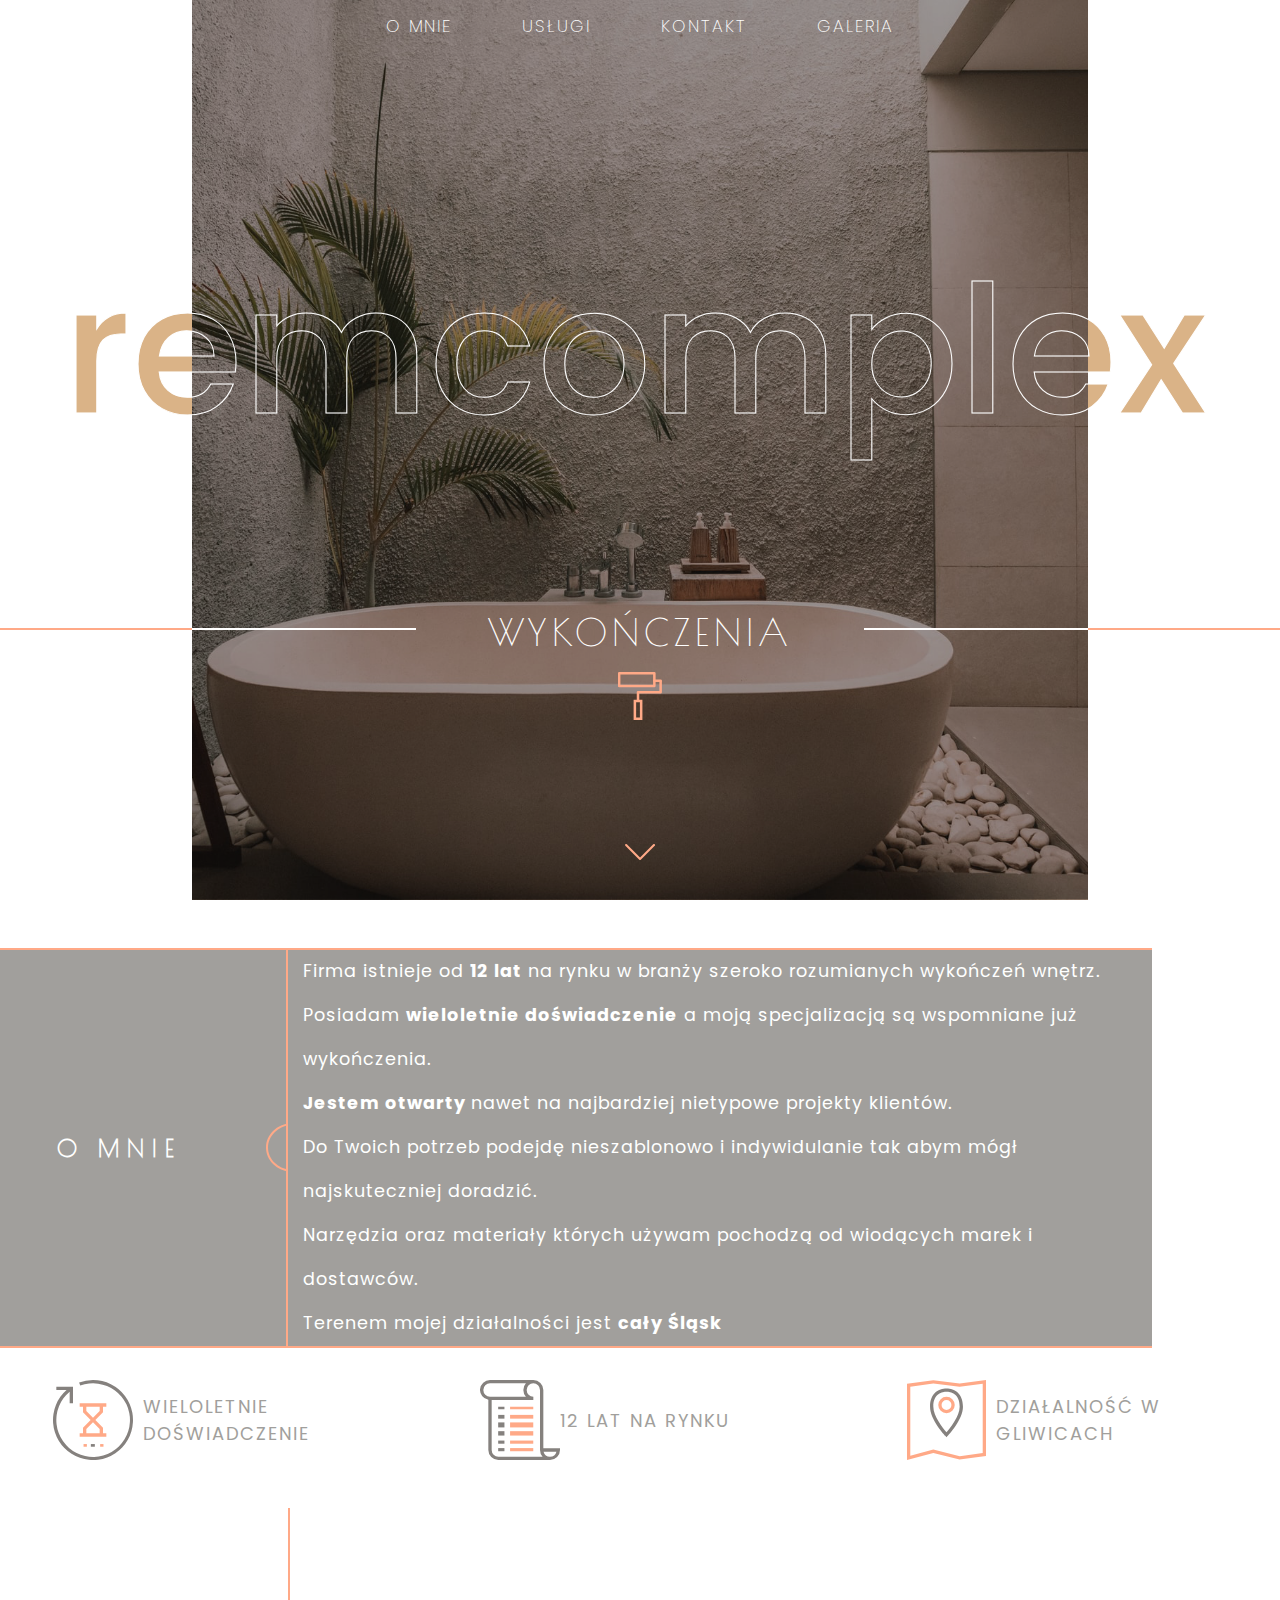
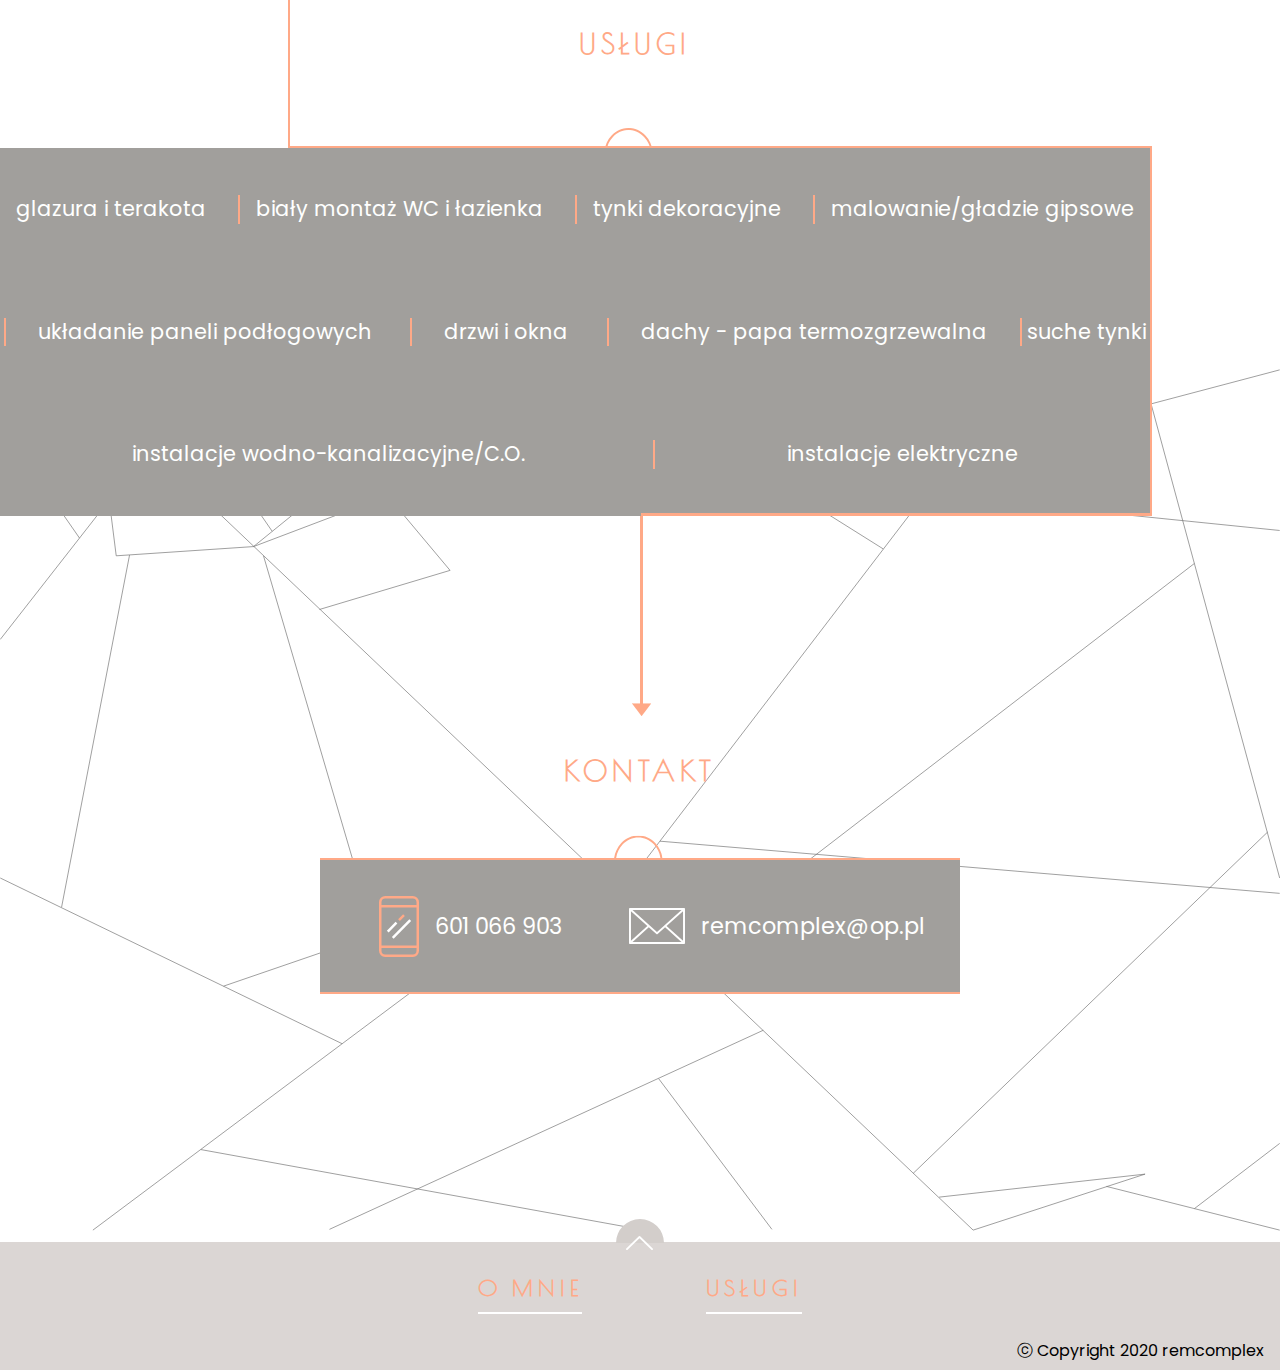
<file: index.html>
<!DOCTYPE html>
<html lang="pl-PL">

<head>
    <meta charset="UTF-8">
    <meta name="viewport" content="width=device-width, initial-scale=1.0">
    <meta name="author" content="Bartek Pudłowski">
    <title>remcomplex - wykończenia</title>
    <link rel="stylesheet" href="https://cdnjs.cloudflare.com/ajax/libs/font-awesome/5.12.1/css/all.min.css">
    <link href="https://fonts.googleapis.com/css2?family=Poppins:wght@300;400&display=swap" rel="stylesheet">
    <link href="https://fonts.googleapis.com/css2?family=Poiret+One&display=swap" rel="stylesheet">
    <link rel="shortcut icon" type="image/svg" href="images/painting-roller-painting-roller.svg">
    <link rel="stylesheet" href="style/style.css">
</head>

<body>
    <section class="logo" id="home">
        <div class="strona-glowna">
            <div class="logo-biale">
                <p>remcomplex</p>
            </div>
            <div class="logo-szare">
                <p>remcomplex</p>
            </div>
            <div class="landing-page">
                <img class="roller" src="images/painting-roller-painting-roller.svg" alt="roller">
                <img class="arrow" src="images/strzalka.svg" alt="arrow">
                <div class="nd-title">wykończenia</div>
                <header>
                    <nav>
                        <ul class="linki">
                            <li><a class="about-animation animacja" href="/#about">O MNIE</a></li>
                            <li><a class="services-animation animacja" href="#services">USŁUGI</a></li>
                            <li><a class="contact-animation animacja" href="#contact">KONTAKT</a></li>
                            <li><a class="galery-animation animacja" href="/gallery.html">GALERIA</a></li>
                        </ul>
                    </nav>
                </header>
            </div>
        </div>
    </section>
    <main>
        <section id="about" class="about">

            <div class="o-mnie">
                <p>O MNIE</p>
            </div>
            <article class="o-mnie-tekst">
                
                Firma istnieje od <b>12 lat</b> na rynku w branży szeroko rozumianych wykończeń wnętrz.<br>

                Posiadam <b>wieloletnie doświadczenie</b> a moją specjalizacją są wspomniane już wykończenia.<br>

                <b>Jestem otwarty </b>nawet na najbardziej nietypowe projekty klientów.<br>

                Do Twoich potrzeb podejdę nieszablonowo i indywidulanie tak abym mógł najskuteczniej doradzić.<br>

                Narzędzia oraz materiały których używam pochodzą od wiodących marek i dostawców.<br>

                Terenem mojej działalności jest <b>cały Śląsk</b><br>

                <b>Twoje</b> zadowolenie jest dla mnie najważniejsze.
                
            </article>

        </section>
        <section class="ikony">
            <div class="exp">
                <img src="images/klepsydra.svg" alt="klepsydra">
                <p>WIELOLETNIE DOŚWIADCZENIE</p>
            </div>
            <div class="rynek">
                <img src="images/papier.svg" alt="papier">
                <p>12 LAT NA RYNKU</p>
            </div>
            <div class="teren">
                <img src="images/mapa.svg" alt="znacznik">
                <p>DZIAŁALNOŚĆ W GLIWICACH</p>
            </div>
        </section>
        <section id="services" class="services">
            <div class="uslugi1">
                <div class="uslugi">
                    <p>USŁUGI</p>
                </div>
            </div>
            <section class="uslugi-tekst1">
                <div class="uslugi-tekst">
                    <article class="tekst">
                        <p class="jeden">glazura i terakota</p>
                        <p class="jeden">biały montaż WC i łazienka</p>
                        <p class="jeden">tynki dekoracyjne</p>
                        <p>malowanie/gładzie gipsowe</p>
                        <p class="dwa">układanie paneli podłogowych</p>
                        <p class="dwa">drzwi i okna</p>
                        <p class="dwa2">dachy - papa termozgrzewalna</p>
                        <p>suche tynki</p>
                        <p class="trzy">instalacje wodno-kanalizacyjne/C.O.</p>
                        <p>instalacje elektryczne</p>
                    </article>
                </div>
            </section>

        </section>
        <div class="strzalka"></div>
        <section id="contact" class="contact">
            <img class="linie" src="/images/linie.svg" alt="linie">
            <div class="kontakt">
                <p>KONTAKT</p>
            </div>
            <article class="kontakt-tekst">
                <div class="telefon">
                    <img src="/images/telefon.svg" alt="telefon">
                    <p>601 066 903</p>
                </div>
                <div class="email">
                    <img src="/images/emailsvg.svg" alt="koperta">
                    <p>remcomplex@op.pl</p>
                </div>
            </article>
        </section>
        
    </main>
    <footer>
        <a href="#home"><img class="strzala" src="/images/strzalkabiala.svg" alt="bialastrzalka"></a>
        <img class="kolo" src="/images/kolopelne.svg" alt="kolo">
        <article class="odnosniki">
            <div class="footer-tekst">
                <a href="#about">O MNIE</a>
                <a href="#services">USŁUGI</a>
            </div>
        </article>
        <div class="copyright">
            &#x24D2; Copyright 2020 remcomplex
        </div>
    </footer>
</body>

</html>
</file>
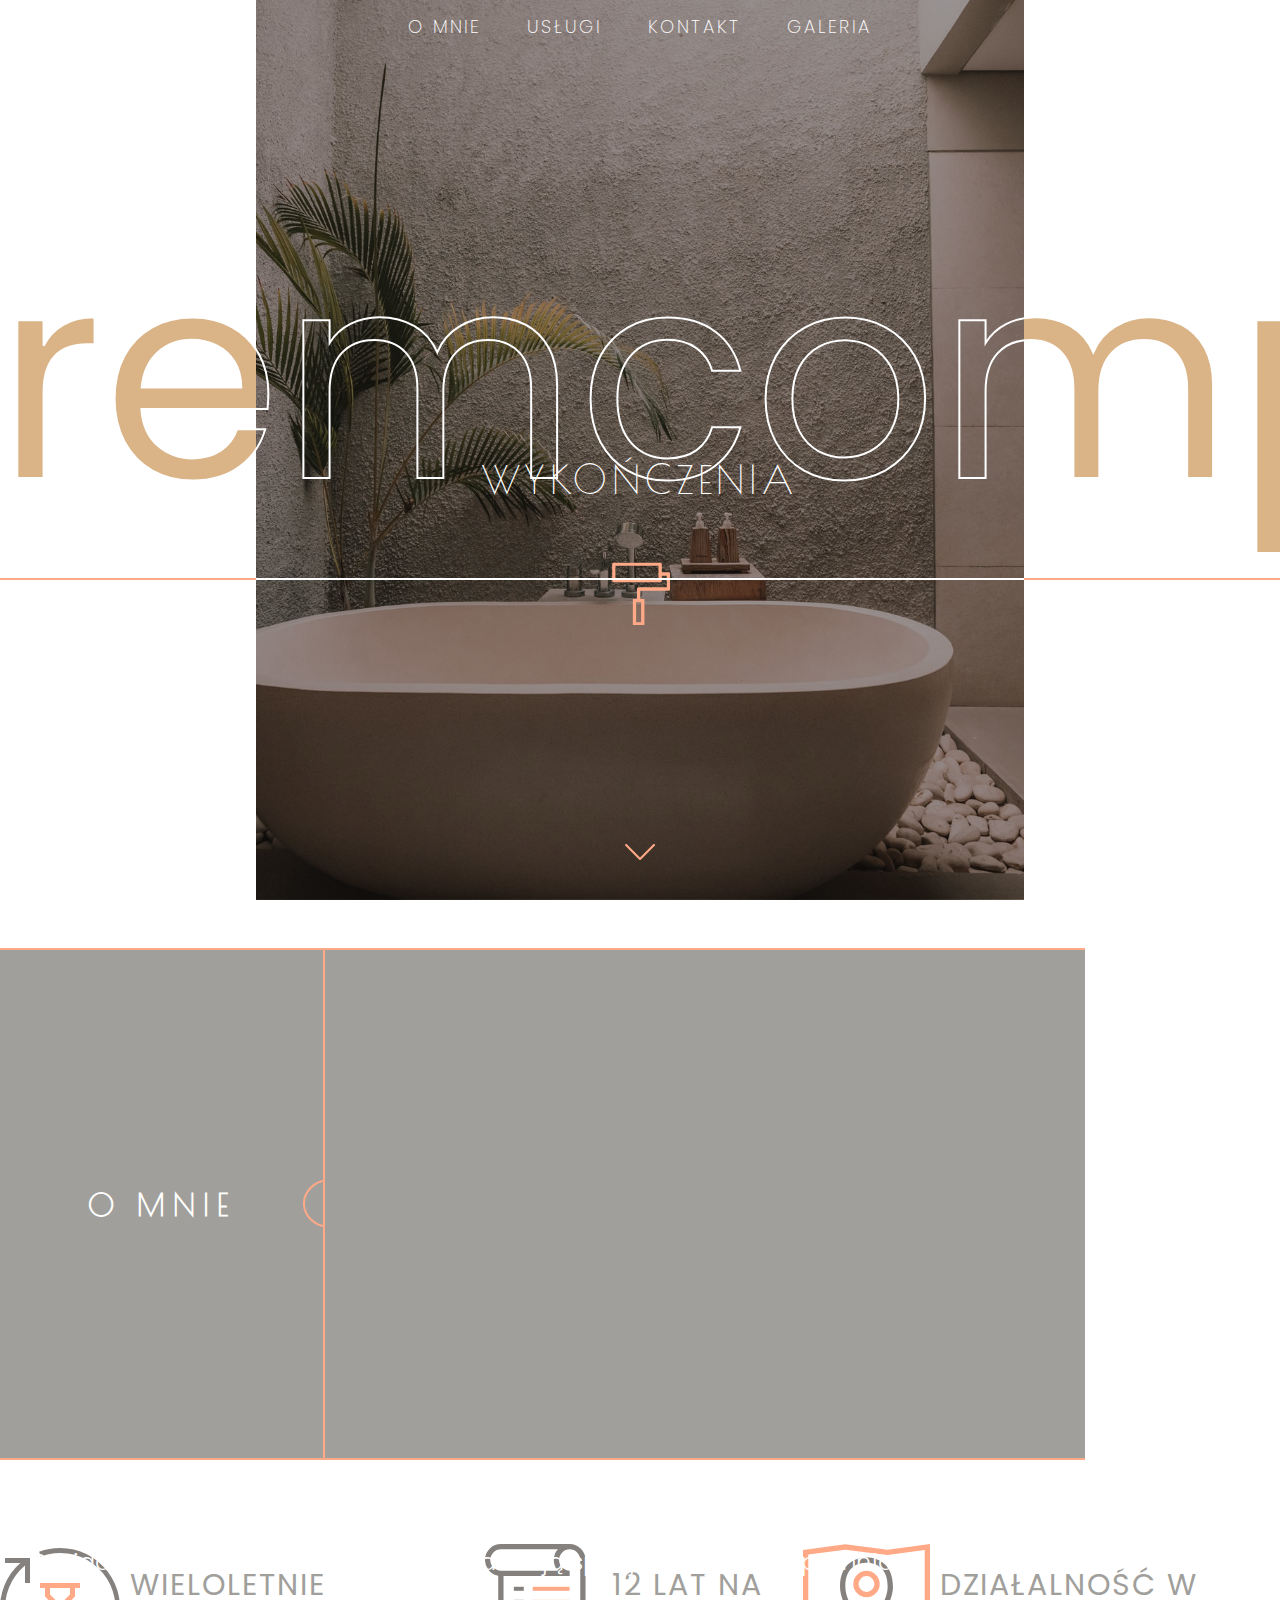
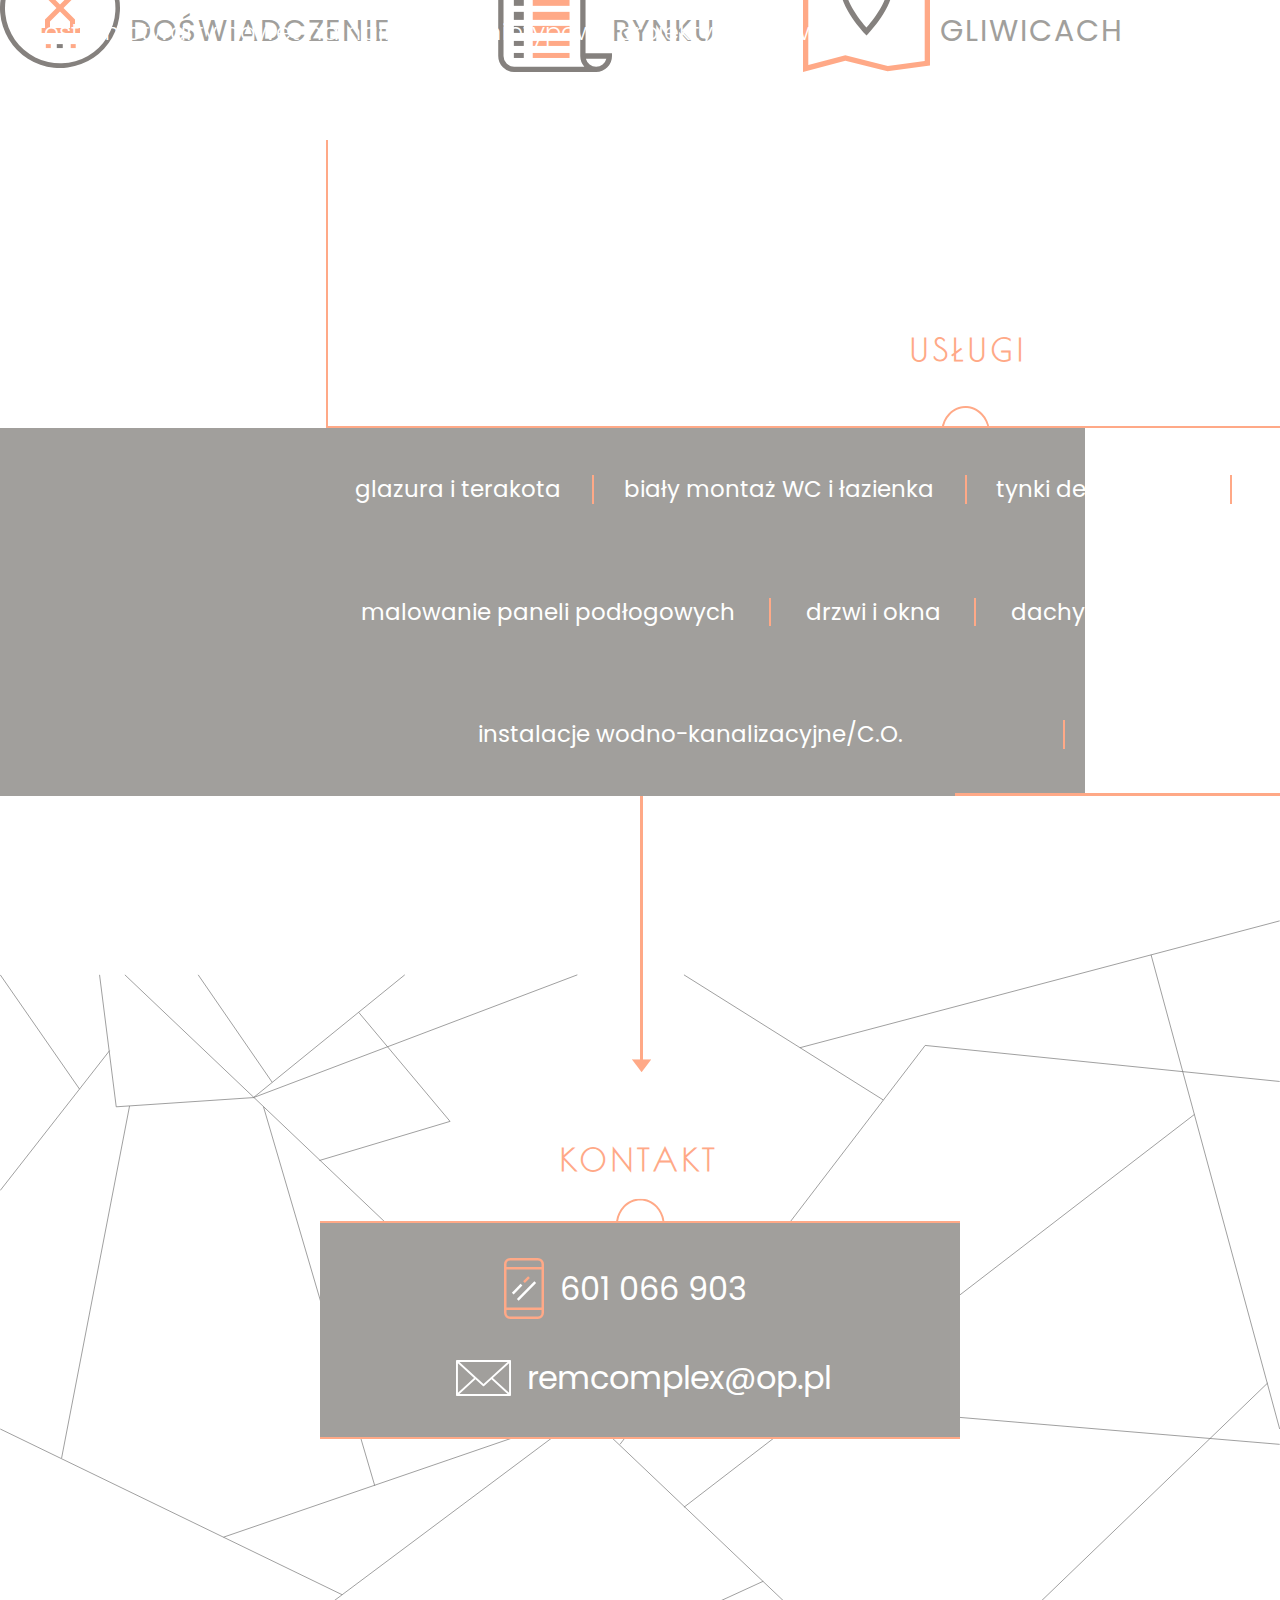
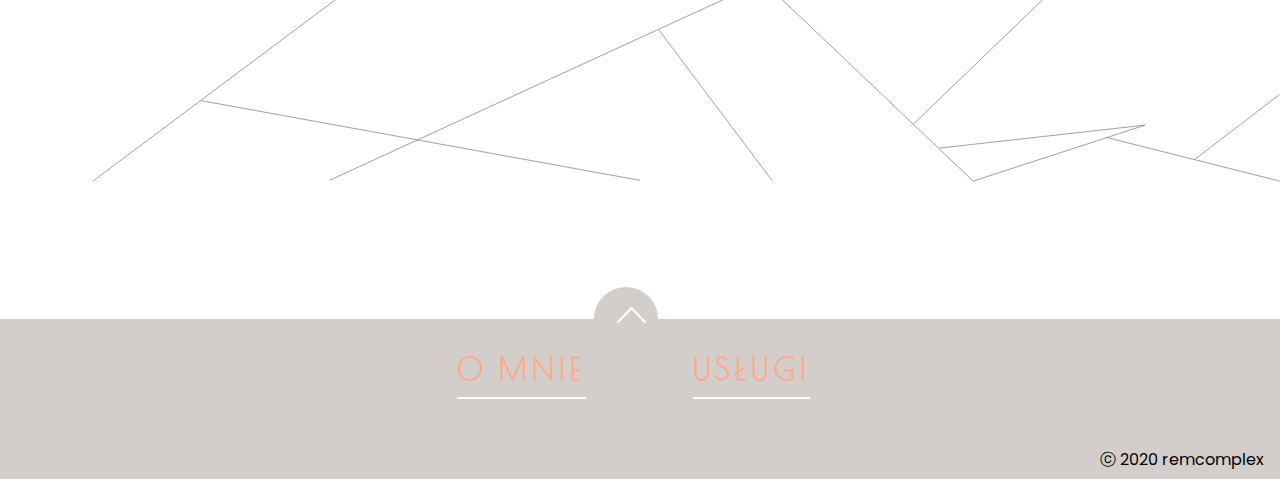
<file: remcomplex/index.html>
<!DOCTYPE html>
<html lang="pl-PL">

<head>
    <meta charset="UTF-8">
    <meta name="viewport" content="width=device-width, initial-scale=1.0">
    <meta name="author" content="Bartek Pudłowski">
    <link rel="stylesheet" href="https://cdnjs.cloudflare.com/ajax/libs/font-awesome/5.12.1/css/all.min.css">
    <link href="https://fonts.googleapis.com/css2?family=Poppins:wght@300;400&display=swap" rel="stylesheet">
    <link href="https://fonts.googleapis.com/css2?family=Poiret+One&display=swap" rel="stylesheet">
    <link rel="stylesheet" href="style/style.css">
    <title>remcomplex - wykończenia</title>
</head>

<body>
    <section class="logo" id="home">
        <div class="strona-glowna">
            <div class="logo-biale">
                <p>remcomplex</p>
            </div>
            <div class="logo-szare">
                <p>remcomplex</p>
            </div>
            <div class="landing-page">
                <img class="roller" src="images/painting-roller-painting-roller.svg" alt="roller">
                <img class="arrow" src="images/strzalka.svg" alt="arrow">
                <div class="nd-title">wykończenia</div>
                <header>
                    <nav>
                        <ul class="linki">
                            <li><a class="about-animation animacja" href="/#about">O MNIE</a></li>
                            <li><a class="services-animation animacja" href="#services">USŁUGI</a></li>
                            <li><a class="contact-animation animacja" href="#contact">KONTAKT</a></li>
                            <li><a class="galery-animation animacja" href="/gallery.html">GALERIA</a></li>
                        </ul>
                    </nav>
                </header>
            </div>
        </div>
    </section>
    <main>
        <section id="about" class="about">

            <div class="o-mnie">
                <p>O MNIE</p>
            </div>
            <article class="o-mnie-tekst">
                <pre>
                Firma istnieje od 12 lat na rynku w branży szeroko rozumianych wykończeń wnętrz.

                Posiadam wieloletnie doświadczenie a moją specjalizacją są wspomniane już wykończenia.

                Jestem otwarty nawet na najbardziej nietypowe projekty klientów.

                Do Twoich potrzeb podejdę nieszablonowo i indywidulanie tak abym mógł najskuteczniej doradzić.

                Narzędzia oraz materiały których używam pochodzą od wiodących marek i dostawców.

                Terenem mojej działalności są <b>Gliwice</b> i okoliczne miejscowości.

                Twoje zadowolenie jest dla mnie najważniejsze.
                </pre>

            </article>

        </section>
        <section class="ikony">
            <div class="exp">
                <img src="images/klepsydra.svg" alt="klepsydra">
                <p>WIELOLETNIE DOŚWIADCZENIE</p>
            </div>
            <div class="rynek">
                <img src="images/papier.svg" alt="papier">
                <p>12 LAT NA RYNKU</p>
            </div>
            <div class="teren">
                <img src="images/mapa.svg" alt="znacznik">
                <p>DZIAŁALNOŚĆ W GLIWICACH</p>
            </div>
        </section>
        <section id="services" class="services">
            <div class="uslugi1">
                <div class="uslugi">
                    <p>USŁUGI</p>
                </div>
            </div>
            <section class="uslugi-tekst1">
                <div class="uslugi-tekst">
                    <article class="tekst">
                        <p class="jeden">glazura i terakota</p>
                        <p class="jeden">biały montaż WC i łazienka</p>
                        <p class="jeden">tynki dekoracyjne</p>
                        <p>malowanie/gładzie gipsowe</p>
                        <p class="dwa">malowanie paneli podłogowych</p>
                        <p class="dwa">drzwi i okna</p>
                        <p class="dwa">dachy - papa termozgrzewalna</p>
                        <p>suche tynki</p>
                        <p class="trzy">instalacje wodno-kanalizacyjne/C.O.</p>
                        <p>instalacje elektryczne</p>
                    </article>
                </div>
            </section>

        </section>
        <div class="strzalka"></div>
        <section id="contact" class="contact">
            <img class="linie" src="/images/linie.svg" alt="linie">
            <div class="kontakt">
                <p>KONTAKT</p>
            </div>
            <article class="kontakt-tekst">
                <div class="telefon">
                    <img src="/images/telefon.svg" alt="telefon">
                    <p>601 066 903</p>
                </div>
                <div class="email">
                    <img src="/images/emailsvg.svg" alt="koperta">
                    <p>remcomplex@op.pl</p>
                </div>
            </article>
        </section>
        
    </main>
    <footer>
        <a href="#home"><img class="strzala" src="/images/strzalkabiala.svg" alt="bialastrzalka"></a>
        <img class="kolo" src="/images/kolopelne.svg" alt="kolo">
        <article class="odnosniki">
            <div class="footer-tekst">
                <a href="#about">O MNIE</a>
                <a href="#services">USŁUGI</a>
            </div>
        </article>
        <div class="copyright">
            &#x24D2; 2020 remcomplex
        </div>
    </footer>
</body>

</html>
</file>
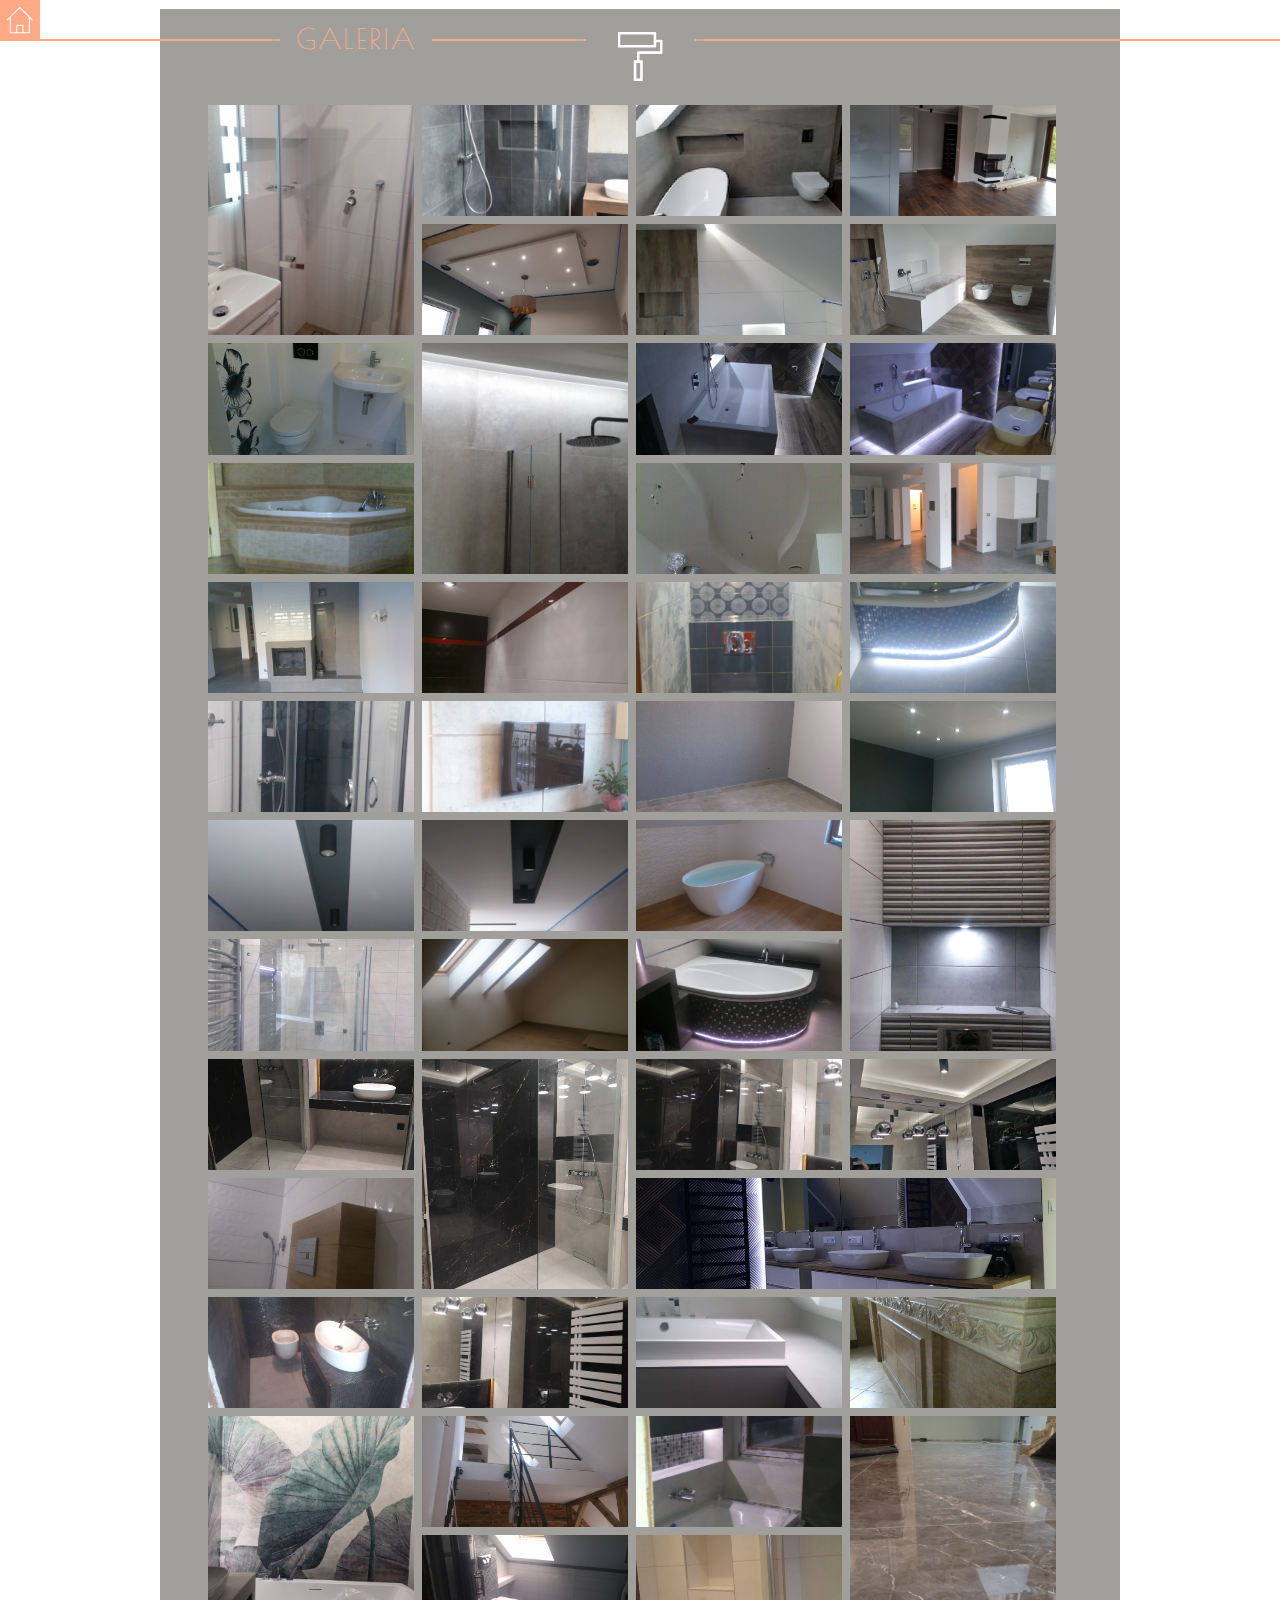
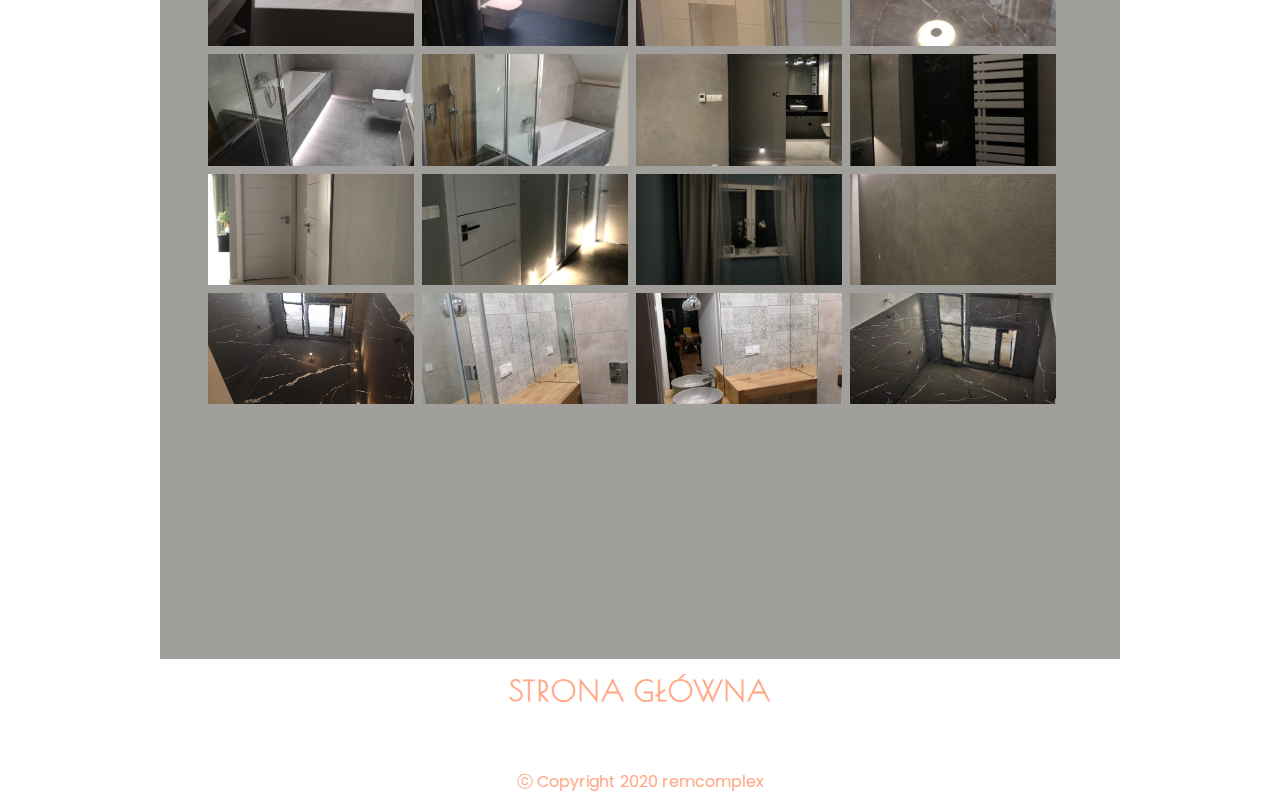
<file: gallery.html>
<!DOCTYPE html>
<html lang="pl-PL">

<head>
    <meta charset="UTF-8">
    <meta name="viewport" content="width=device-width, initial-scale=1.0">
    <meta name="author" content="Bartek Pudłowski">
    <title>remcomplex - galeria</title>
    <link href="https://fonts.googleapis.com/css2?family=Poppins:wght@300;400&display=swap" rel="stylesheet">
    <link href="https://fonts.googleapis.com/css2?family=Poiret+One&display=swap" rel="stylesheet">
    <link rel="shortcut icon" type="image/svg" href="images/painting-roller-painting-roller.svg">
    <link rel="stylesheet" href="style/stylegallery.css">
</head>

<body>
    <header>
        <a href="/index.html"><img class="home" src="/images/ikona.svg" alt="home"></a>
        <p>GALERIA</p>
    </header>
    <main>
        <img class="roler" src="/images/roler-white.svg" alt="roler-white">
        <section class="galeria">
            <div class="images-gallery img-1"></div>
            <div class="images-gallery img-2"></div>
            <div class="images-gallery img-3"></div>
            <div class="images-gallery img-4"></div>
            <div class="images-gallery img-5"></div>
            <div class="images-gallery img-6"></div>
            <div class="images-gallery img-7"></div>
            <div class="images-gallery img-8"></div>
            <div class="images-gallery img-9"></div>
            <div class="images-gallery img-10"></div>
            <div class="images-gallery img-11"></div>
            <div class="images-gallery img-12"></div>
            <div class="images-gallery img-13"></div>
            <div class="images-gallery img-14"></div>
            <div class="images-gallery img-15"></div>
            <div class="images-gallery img-16"></div>
            <div class="images-gallery img-17"></div>
            <div class="images-gallery img-18"></div>
            <div class="images-gallery img-19"></div>
            <div class="images-gallery img-20"></div>
            <div class="images-gallery img-21"></div>
            <div class="images-gallery img-22"></div>
            <div class="images-gallery img-23"></div>
            <div class="images-gallery img-24"></div>
            <div class="images-gallery img-25"></div>
            <div class="images-gallery img-26"></div>
            <div class="images-gallery img-27"></div>
            <div class="images-gallery img-28"></div>
            <div class="images-gallery img-29"></div>
            <div class="images-gallery img-30"></div>
            <div class="images-gallery img-31"></div>
            <div class="images-gallery img-32"></div>
            <div class="images-gallery img-33"></div>
            <div class="images-gallery img-34"></div>
            <div class="images-gallery img-35"></div>
            <div class="images-gallery img-36"></div>
            <div class="images-gallery img-37"></div>
            <div class="images-gallery img-38"></div>
            <div class="images-gallery img-39"></div>
            <div class="images-gallery img-40"></div>
            <div class="images-gallery img-41"></div>
            <div class="images-gallery img-42"></div>
            <div class="images-gallery img-43"></div>
            <div class="images-gallery img-44"></div>
            <div class="images-gallery img-45"></div>
            <div class="images-gallery img-46"></div>
            <div class="images-gallery img-47"></div>
            <div class="images-gallery img-48"></div>
            <div class="images-gallery img-49"></div>
            <div class="images-gallery img-50"></div>
            <div class="images-gallery img-51"></div>
            <div class="images-gallery img-52"></div>
            <div class="images-gallery img-53"></div>
            <div class="images-gallery img-54"></div>
            <div class="images-gallery img-55"></div>
            <div class="images-gallery img-56"></div>
            <div class="images-gallery img-57"></div>
            <div class="images-gallery img-58"></div>
        </section>
    </main>
    <footer>
        <a class="odnosnik" href="/index.html">Strona główna</a>
        <div class="copyright">
        &#x24D2; Copyright 2020 remcomplex
    </div>
    </footer>
    <script src="js/gallery.js"></script>
</body>

</html>
</file>
<file: style/style.css>
* {
    padding: 0;
    margin: 0;
    box-sizing: border-box;
    font-family: 'Poppins', sans-serif;
}

html {
    scroll-behavior: smooth;
}

::-webkit-scrollbar {
    width: .5rem;
}

::-webkit-scrollbar-thumb {
    background: #D3CECB;
    border-radius: 5px;
}

.strona-glowna {
    width: 100%;
    height: 100vh;
}

.logo {
    height: 100vh;
    width: 100%;
    position: relative;
}

.logo-biale,
.logo-szare {
    position: absolute;
    width: 100%;
    top: 18%;
    right: .3rem;
    text-align: center;
}

.logo-biale {
    font-size: 18rem;
    z-index: 100;
    color: white;
    -webkit-text-fill-color: transparent;
    -webkit-text-stroke-width: 2px;
}

.logo-szare {
    color: #DAB387;
    font-size: 18rem;
}

.landing-page {
    height: 100vh;
    width: 60%;
    position: relative;
    background-image: url(../images/backgrounddark.png);
    background-position: center;
    background-repeat: no-repeat;
    background-size: cover;
    margin: auto;
}

.nd-title {
    color: white;
    position: absolute;
    letter-spacing: .3rem;
    font-size: 2.4rem;
    font-family: 'Poiret One', cursive;
    text-transform: uppercase;
    transform: translate(-50%, -50%);
    left: 50%;
    bottom: 23.5rem;
}

.roller {
    position: absolute;
    bottom: 27%;
    left: 50%;
    transform: translate(-48%, -50%);
}

.arrow {
    position: absolute;
    bottom: 2rem;
    left: 50%;
    transform: translate(-50%, -50%);
    height: 1rem;
}

.landing-page::before {
    content: '';
    background-color: white;
    display: block;
    position: absolute;
    bottom: 20rem;
    left: 0;
    height: 2px;
    width: 32rem;
}

.landing-page::after {
    content: '';
    background-color: white;
    display: block;
    position: absolute;
    bottom: 20rem;
    right: 0;
    height: 2px;
    width: 32rem;
}

.strona-glowna::after {
    content: '';
    background-color: #FFA987;
    z-index: -1;
    display: block;
    position: absolute;
    bottom: 20rem;
    right: 0;
    height: 2px;
    width: 100%;
}

/*   NAVBAR   */

header {
    height: 80px;
}

nav {
    display: flex;
    align-items: center;
    justify-content: center;
    width: 100%;
}

a {
    text-decoration: none;
}

li {
    list-style: none;
}

.linki {
    display: flex;
    width: 70%;
    justify-content: space-evenly;
}

.linki a {
    color: white;
    font-size: 18px;
    text-transform: uppercase;
    letter-spacing: 3px;
    font-weight: 200;
}

.about-animation {
    padding: 6px 10px 6px 10px;
    position: relative;
    top: .8rem;
}

.animacja::after {
    content: '';
    display: block;
    position: absolute;
    left: 0;
    bottom: 0;
    height: 2px;
    width: 0px;
    background-color: #FFA987;
    transition: width 0.3s ease-out;
}

.animacja:hover::after {
    width: 100%;
}

.services-animation {
    padding: 6px 10px 6px 10px;
    position: relative;
    top: .8rem;
}

.contact-animation {
    padding: 6px 10px 6px 10px;
    position: relative;
    top: .8rem;
}

.galery-animation {
    padding: 6px 10px 6px 10px;
    position: relative;
    top: .8rem;
}

/*O MNIE */

.about {
    display: flex;
    flex-wrap: wrap;
    width: 90%;
    height: 29rem;
    margin-top: 3rem;
    margin-bottom: 3rem;
    background-color: #A19F9C;
    z-index: -1;
    border-top: 2px solid#FFA987;
    border-bottom: 2px solid#FFA987;
}

.o-mnie {
    position: relative;
    height: 100%;
    width: 325px;
    border-right: 2px solid #FFA987;
}

.o-mnie::before {
    content: '';
    top: 50%;
    right: 0;
    background-image: url(../images/polkole.svg);
    position: absolute;
    height: 50px;
    width: 20px;
    transform: translate(0, -50%);
}

.o-mnie p {
    position: absolute;
    font-family: 'Poiret One', cursive;
    top: 50%;
    left: 50%;
    transform: translate(-50%, -50%);
    font-size: 30px;
    text-transform: uppercase;
    letter-spacing: .5rem;
    color: white;
    font-weight: 600;
}

.o-mnie-tekst {
    color: white;
    height: 100%;
    width: 75%;
    letter-spacing: 1px;
    font-size: 1.5rem;
    line-height: 2.5;
    margin-left: .8rem;
}

.ikony {
    margin-bottom: 2rem;
    margin-top: 1rem;
    height: 12.5rem;
    width: 100%;
    display: flex;
    align-items: center;
    justify-content: space-around;
}

.exp {
    display: flex;
    align-items: center;

}

.exp p {
    font-size: 30px;
    font-weight: 400;
    letter-spacing: 2px;
    color: #A19F9C;
    margin-left: 10px;

}

.rynek {
    display: flex;
    align-items: center;

}

.rynek p {
    font-size: 30px;
    font-weight: 400;
    letter-spacing: 2px;
    color: #A19F9C;
}

.teren {
    display: flex;
    align-items: center;

}

.teren p {
    font-size: 30px;
    font-weight: 400;
    letter-spacing: 2px;
    margin-left: 10px;
    color: #A19F9C;
}

/* USLUGI */

.uslugi1 {
    width: 100%;
    height: 18rem;
}

.uslugi {
    position: relative;
    margin-left: 326px;
    width: 1295px;
    height: 100%;
    border-bottom: 2px solid #FFA987;
    border-left: 2px solid #FFA987;
}

.uslugi p {
    color: #FFA987;
    font-size: 30px;
    text-transform: uppercase;
    font-family: 'Poiret One', cursive;
    letter-spacing: .3rem;
    font-weight: 600;
    position: absolute;
    left: 45%;
    top: 67%;
}

.uslugi::before {
    content: '';
    bottom: -5.2%;
    right: 50%;
    background-image: url(../images/polkole.svg);
    position: absolute;
    height: 50px;
    width: 20px;
    transform: rotate(90deg);
}

.uslugi-tekst1 {
    width: 84.8%;
    height: 23rem;
    background-color: #A19F9C;
}

.uslugi-tekst::after {
    content: '';
    background-color: #FFA987;
    display: block;
    position: absolute;
    bottom: 0;
    right: 0;
    height: 3px;
    width: 41.6rem;
}

.uslugi-tekst {
    position: relative;
    margin-left: 326px;
    width: 1295px;
    height: 100%;
}

.uslugi-tekst p {
    font-size: 1.43rem;
    line-height: 1.8rem;
}

.tekst {
    display: flex;
    flex-wrap: wrap;
    justify-content: space-evenly;
    align-items: center;
    height: 100%;
    width: 100%;
    border-right: 2px solid#FFA987;
    color: white;
}

.jeden {
    border-right: 2px solid #FFA987;
    padding-right: 1.95rem;
}

.dwa2{
    border-right: 2px solid #FFA987;
    padding-right: 2.1rem;
}

.dwa {
    border-right: 2px solid #FFA987;
    padding-right: 2.1rem;
}

.trzy {
    border-right: 2px solid #FFA987;
    padding-right: 10rem;
}

.strzalka {
    height: 16.7rem;
    width: 100%;
    position: relative;
}

.strzalka::before {
    content: '';
    height: 100%;
    position: absolute;
    width: 3px;
    display: block;
    background-color: #FFA987;
    left: 50%;
    z-index: 1;
}

.strzalka::after {
    content: '';
    position: absolute;
    z-index: 2;
    background-image: url(/images/trojkat.svg);
    background-repeat: no-repeat;
    left: 50.1%;
    bottom: -1rem;
    transform: translate(-50%, -50%);
    width: 1.15rem;
    height: 0.85rem;
}

/* KONTAKT */

.contact {
    position: relative;
    margin-top: 2rem;
    width: 100%;
    height: 21.5rem;
    margin-bottom: 30rem;
}

.linie {
    position: absolute;
    z-index: -1;
    top: -27rem;
    width: 100%;
    height: 86rem;
}

.kontakt {
    position: relative;
    width: 40rem;
    height: 8rem;
    margin: auto;
    border-bottom: 2px solid #FFA987;
}

.kontakt::before {
    content: '';
    bottom: -1.1rem;
    right: 47.7%;
    background-image: url(../images/polkole.svg);
    background-repeat: no-repeat;
    position: absolute;
    height: 3.2rem;
    width: 1.9rem;
    transform: rotate(90deg);
}

.kontakt p {
    position: absolute;
    font-size: 1.87rem;
    text-transform: uppercase;
    font-family: 'Poiret One', cursive;
    letter-spacing: .3rem;
    font-weight: 600;
    color: #FFA987;
    top: 50%;
    left: 50%;
    transform: translate(-50%, -50%);
}

.kontakt-tekst {
    margin: auto;
    background-color: #A19F9C;
    height: 13.5rem;
    width: 40rem;
    display: flex;
    flex-direction: column;
    justify-content: space-evenly;
    align-items: center;
    border-bottom: 2px solid #FFA987;
}

.telefon {
    display: flex;
    align-items: center;
    width: 16rem;
    margin-left: -1rem;
}

.telefon p {
    font-size: 2rem;
    color: white;
    margin-left: 1rem;
}

.email {
    display: flex;
    align-items: center;
    width: 22rem;
    margin-left: -1rem;
}

.email p {
    font-size: 2rem;
    color: white;
    margin-left: 1rem;
}


/*-webkit-text-fill-color: transparent;
    -webkit-text-stroke-width: 2px; */

/*FOOTER */

footer {
    width: 100%;
    height: 10rem;
    background-color: #DBD6D4;
    position: relative;
}


.strzala {
    position: absolute;
    height: 1rem;
    right: 49.5%;
    top: -.75rem;
    z-index: 1;
    transition: 0.2s ease-out;
    animation: fadeup 2s infinite;
}

@keyframes fadeup {
    0% {
        opacity: 0;
    }

    50% {
        opacity: 1;
    }

    100% {
        opacity: 0;
        transform: translateY(-.7rem);
    }
}

.kolo {
    position: absolute;
    right: 48.6%;
    top: -2rem;
    height: 2rem;
}

.odnosniki {
    width: 100%;
    height: 8rem;
}

.odnosniki a {
    color: white;
}

.footer-tekst {
    margin: auto;
    width: 35%;
    height: 100%;
    display: flex;
    justify-content: space-around;
}

.odnosniki a:nth-of-type(1) {
    font-size: 1.87rem;
    margin-left: -.8rem;
    margin-top: 2rem;
    position: relative;
    margin-bottom: 3rem;
    text-transform: uppercase;
    font-family: 'Poiret One', cursive;
    letter-spacing: .3rem;
    font-weight: 600;
    color: #FFA987;
    border-bottom: 2px solid white;
}

.odnosniki a:nth-of-type(2) {
    font-size: 1.87rem;
    position: relative;
    margin-top: 2rem;
    margin-bottom: 3rem;
    text-transform: uppercase;
    font-family: 'Poiret One', cursive;
    letter-spacing: .3rem;
    font-weight: 600;
    color: #FFA987;
    border-bottom: 2px solid white;
}

.odnosniki a:nth-of-type(1)::after {
    content: '';
    display: block;
    position: absolute;
    left: 0;
    bottom: -.1rem;
    height: 2px;
    width: 0;
    background-color: #A19F9C;
    transition: width 0.3s ease-out;
}

.odnosniki a:nth-of-type(1):hover::after {
    width: 100%;
}

.odnosniki a:nth-of-type(2)::after {
    content: '';
    display: block;
    position: absolute;
    left: 0;
    bottom: -.1rem;
    height: 2px;
    width: 0;
    background-color: #A19F9C;
    transition: width 0.3s ease-out;
}

.odnosniki a:nth-of-type(2):hover::after {
    width: 100%;
}

.copyright {
    float: right;
    margin-right: 1rem;
}

@media (max-width:519px){
    .landing-page,
    .logo,
    .strona-glowna{
        height: 55vh;
    }

    .landing-page::before,
    .landing-page::after,
    .strona-glowna::after{
        display: none;
    }

    .logo-biale,
    .logo-szare{
        font-size: 15vw;
        top: 25%;
        font-weight: 500;
    }

    .logo-biale {
        -webkit-text-stroke-width: 1px;
    }

    .landing-page{
        width: 70%;
    }
    .nd-title {
        letter-spacing: .25rem;
        font-size: 7vw;
        bottom: 18vh;
    }

    nav{
        width: 100%; 
    }

    .linki{
        position: fixed;
        z-index: 100;
        width:100%;
        background-color: rgba(255, 169, 135, 0.8);
        height: 3.5rem;
        border-radius: 1px;
    }

    .animacja:hover::after{
        display: none;
    }

    .linki a {
        font-size: 13px;
        letter-spacing: 1px;
    }
    
    .about-animation,
    .services-animation,
    .contact-animation,
    .galery-animation{
        top: 50%;
    }

    .roller {
        bottom: 22%;
        height: 2rem;
    }
    /* ABOUT */
    .o-mnie{
        height: 12%;
        width: 100%;
        border-right: none;
        border-bottom:2px solid #FFA987;
    }

    .o-mnie p{
        font-size: 19px;
        letter-spacing: 4px;
    }

    .about{
        width: 100%;
        height: 85vh;
        margin-bottom: 1rem;
    }

    .o-mnie::before{
        display: none;
    }

    .o-mnie-tekst{
        font-size: 1.9vh;
        margin-left: 2rem;
        width: 90%;
    }

    /* IKONY */
    .ikony{
        height: 5rem;
        justify-content: center;
        margin-bottom: 1rem;
    }
    .exp{
        width: 13rem;
    }
    .exp img{
        height: 3rem;
    }

    .exp p {
        font-size:13px;
    }
    .rynek{
        display: none;
    }
    .teren{
        width: 12rem;
        margin-left: .1rem;
    }
    .teren img{
        height: 3rem;
    }
    .teren p{
        font-size: 13px;

    }
    /* USLUGI */
    .uslugi1 {
        width: 100%;
        height: 6rem;
    }
    .uslugi{
        margin-left: 0px;
        width: 100%;
    }

    .uslugi p{     
    font-size: 20px;   
    left: 50%;
    top: 50%;
    transform: translate(-50%,0);
    }

    .uslugi::before{
    display: none;
    }

    .uslugi-tekst1 {
        width: 100%;
    }

    .uslugi-tekst {
        margin-left: 0px;
        width: 100%;
    }

    .uslugi-tekst::after {
        width: 50%;
    }

    .tekst p{
        font-size: 1rem;
        line-height: 1.8rem;
        border-left: 2px solid #FFA987;
        padding-left: 2rem;
    }

    .jeden{
        padding-left:1.4rem ;
        border-right: none;
        border-left: 2px solid #FFA987;
    }

    .dwa{
        border-right: none;
        border-left: 2px solid #FFA987;
        padding-left: 2rem;
    }

    .dwa2{
        border-right:none;
    }

    .trzy{
        padding-right: 1rem;
        border-right: none;
    }
    /* KONTAKT */
    .strzalka{
        height: 6rem;
    }

    .contact {
        margin-top: 0rem;
        height: 13rem;
        margin-bottom: 0rem;
    }
    
    .kontakt::before{
        display: none;
    }
    
    .kontakt{
        height: 4rem;
        width: 100%;
        border-bottom: none;
    }

    .kontakt p {
        font-size: 20px;
    }
    
    .kontakt-tekst {
        border-top: 2px solid #FFA987;
        width: 70%;
        height: 6rem;
    }

    .telefon {
        width: 10rem;
    }

    .telefon img{
        height: 2rem;
    }
    
    .telefon p {
        font-size: 1.2rem;
    }

    .email {
        width: 14rem;
    }
    
    .email img{
        height: 1.5rem;
    }

    .email p {
        font-size: 1.2rem;
    }

    .linie {
        display: none;
    }
    /* FOOTER */
    .kolo {
        transform: translate(50%,0%);
        right: 50%;
        top: -55%;
        height: 1.5rem;
    }

    .strzala {
        height: .7rem;
        right: 47%;
        top: -8%;
    }

    .odnosniki{
        display: none;
    }

    .copyright{
        font-size: .5rem;
        margin-top: 1rem;
    }

    footer {
        height: 2rem;
    }
}

@media (min-width:520px) and (max-width:768px) {
    .landing-page,
    .logo,
    .strona-glowna{
        height: 80vh;
    }

    .landing-page::before,
    .landing-page::after,
    .strona-glowna::after{
        display: none;
    }

    .nd-title {
        letter-spacing: .30rem;
        font-size: 2.3rem;
        bottom: 35%;
    }

    .logo-biale,
    .logo-szare{
        font-size: 15vw;
        top: 24%;
        font-weight: 500;
    }

    .logo-biale {
        -webkit-text-stroke-width: 1px;
    }

    .arrow {
        position: absolute;
        bottom: 2rem;
        left: 50%;
        transform: translate(-50%, -50%);
        height: 1rem;
    }

    .landing-page{
        width: 70%;
    }

    .header{
        width: 100%;
    }

    .animacja::after{
        display: none;
    }

    .linki{
        position: fixed;
        z-index: 100;
        width:100%;
        background-color: rgba(255, 169, 135, 0.8);
        height: 4.2rem;
        border-radius: 5px;
    }

    .linki a {
        font-size: 16px;
        letter-spacing: 2px;
    }
    
    .about-animation,
    .services-animation,
    .contact-animation,
    .galery-animation{
        top: 50%;
    }

    .roller {
        z-index: 200;
        top: 0%;
        left: 47.5%;
        height:2rem;
        transform: translate(-50%, 0%);
        filter: brightness(100);

    }

    /* ABOUT */
    .o-mnie{
        height: 20%;
        width: 100%;
        border-right: none;
        border-bottom:2px solid #FFA987;
    }

    .o-mnie p{
        font-size: 23px;
    }

    .about{
        width: 100%;
        height: 85vh;
        margin-bottom: 1rem;
    }

    .o-mnie::before{
        left: 0%;
        top: 25%;
        transform: rotate(180deg);
    }

    .o-mnie-tekst{
        font-size:  2.2vh;
        margin-left: 2.5rem;
        width: 90%;
    }

    /* IKONY */
    .ikony{
        height: 7rem;
        justify-content: center;
    }
    .exp{
        width: 15rem;
    }
    .exp img{
        height: 5rem;
    }

    .exp p {
        font-size: 15px;
        font-weight: 400;
        letter-spacing: 2px;
        color: #A19F9C;
        margin-left: 10px;
    }
    .rynek{
        display: none;
    }
    .teren{
        width: 15rem;
        margin-left: 2rem;
    }
    .teren img{
        height: 5rem;
    }
    .teren p{
        font-size: 15px;

    }
    /* USLUGI */
    .uslugi1 {
        width: 100%;
        height: 10rem;
    }
    .uslugi{
        margin-left: 0px;
        width: 100%;
    }

    .uslugi p{     
    font-size: 23px;   
    left: 50%;
    top: 50%;
    transform: translate(-50%,0);
    }

    .uslugi::before{
    bottom: -9.5%;
    }

    .uslugi-tekst1 {
        width: 100%;
    }

    .uslugi-tekst {
        margin-left: 0px;
        width: 100%;
    }

    .uslugi-tekst::after {
        width: 50%;
    }

    .tekst p{
        font-size: 1rem;
        line-height: 1.8rem;
    }

    .jeden{
        padding-right:1.4rem ;
    }

    .jeden:nth-of-type(3){
        border-right: none;
    }

    .dwa{
        border-right: none;
        border-left: 2px solid #FFA987;
        padding-left: 2rem;
    }

    .dwa2{
        border-left: 2px solid #FFA987;
        padding-left: 2rem;
    }

    .trzy{
        padding-right: 2.2rem;
    }
    /* KONTAKT */
    .strzalka{
        height: 8rem;
    }

    .contact {
        margin-top: 0rem;
        height: 19rem;
        margin-bottom: 0rem;
    }
    
    .kontakt{
        height: 8rem;
        width: 100%;
        border-bottom: none;
        margin-top: -1.6rem;
    }

    .kontakt p {
        font-size: 23px;
    }
    
    .kontakt-tekst {
        border-top: 2px solid #FFA987;
        width: 50%;
        height: 8.5rem;
    }

    .telefon {
        width: 12rem;
    }
    
    .telefon p {
        font-size: 1.3rem;
    }

    .email {
        width: 16rem;
    }
    
    .email p {
        font-size: 1.3rem;
    }
    .linie {
        position: absolute;
        z-index: -1;
        width: 100%;
        height: 29rem;
        right: 50%;
        transform: translate(50%,0);
        top:-9rem;
    }
    /* FOOTER */
    .kolo {
        transform: translate(50%,0%);
        right: 50%;
        top: -55%;
        height: 1.5rem;
    }

    .strzala {
        height: .9rem;
        right: 48%;
        top: -5%;
    }

    .odnosniki{
        display: none;
    }

    footer {
        height: 2rem;
    }
}

@media (min-width:1101px) and (max-width:1700px){
    .landing-page,
    .logo,
    .strona-glowna{
        height: 100vh;
    }

    .strona-glowna::after {
    bottom: 30vh;
    }

    .landing-page::before,
    .landing-page::after
    {
        width: 25%;
        bottom: 30vh;
    }

    .nd-title {
        letter-spacing: .30rem;
        font-size: 2.3rem;
        bottom: 25%;
    }

    .logo-biale,
    .logo-szare{
        font-size: 14vw;
        top: 24%;
        font-weight: 500;
    }

    .logo-biale {
        -webkit-text-stroke-width: 1px;
    }

    .landing-page{
        width: 70%;
    }

    .header{
        width: 100%;
    }

    .linki a {
        font-size: 17px;
        letter-spacing: 2px;
    }

    .roller {
        bottom: 20%;
        left: 50%;
        height:3rem;
        transform: translate(-50%, 0%);
    }

    /* ABOUT */
    .o-mnie{
        height: 100%;
        width: 25%;
    }

    .o-mnie p{
        font-size: 23px;
        width: 60%;
    }

    .about{
        width: 90%;
        height: 25rem;
        margin-bottom: 1rem;
    }

    .o-mnie::before{
        right: 1;
        top: 50%;
    }

    .o-mnie-tekst{
        font-size: 1.1rem;
        margin-left: .92rem;
        width: 70%;
    }

    /* IKONY */
    .ikony{
        height: 7rem;
    }
    .exp,
    .rynek,
    .teren{
        width: 20rem;
    }
    .exp img,
    .rynek img,
    .teren img{
        height: 5rem;
    }

    .exp p,
    .rynek p,
    .teren p {
        font-size: 18px;
    }

    /* USLUGI */
    .uslugi1 {
        width: 67.5%;
        height: 15rem;
        margin-left: 22.5%;
    }
    .uslugi{
        margin-left: 0px;
        width: 100%;
    }

    .uslugi p{     
    font-size: 28px;   
    left: 40%;
    top: 50%;
    transform: translate(-50%,0);
    }

    .uslugi::before{
    bottom: -7.2%;
    left: 38%;
    }

    .uslugi-tekst1 {
        width: 90%;
    }

    .uslugi-tekst {
        margin-left: 0px;
        width: 100%;
    }

    .uslugi-tekst::after {
        width: 44.4%;
    }

    .tekst p{
        font-size: 1.3rem;
        line-height: 1.8rem;
    }

    .jeden{
        padding-right:2rem ;
    }

    .dwa{
        border-right: none;
        border-left: 2px solid #FFA987;
        padding-left: 2rem;
    }

    .dwa2{
        border-left: 2px solid #FFA987;
        padding-left: 2rem;
    }

    .trzy{
        padding-right: 8rem;
    }
    /* KONTAKT */
    .strzalka{
        height: 12rem;
    }

    .contact {
        margin-top: 0rem;
        height: 35rem;
        margin-bottom: 0rem;
    }
    
    .kontakt{
        height: 11rem;
        width: 100%;
        border-bottom: none;
        margin-top: -1.6rem;
    }

    .kontakt p {
        font-size: 28px;
    }
    .kontakt::before{
    right: 49%;
    }
    
    .kontakt-tekst {
        border-top: 2px solid #FFA987;
        width: 50%;
        height: 8.5rem;
        flex-direction: row;
    }

    .telefon {
        width: 12rem;
    }
    
    .telefon p {
        font-size: 1.4rem;
    }

    .email {
        width: 16rem;
    }
    
    .email p {
        font-size: 1.4rem;
    }

    .linie {
        height: 70rem;
        right: 50%;
        transform: translate(50%,0);
        top:-79%;
    }
    /* FOOTER */
    .kolo {
        transform: translate(50%,0%);
        right: 50%;
        top: -18%;
        height: 1.5rem;
    }

    .strzala {
        height: .9rem;
        right: 49%;
        top: -5%;
    }

    .odnosniki{
        height: 6rem;
    }

    .odnosniki a:nth-of-type(1) {
        font-size: 1.4rem;
        margin-left: 0;
        margin-top: 2rem;
        position: relative;
        margin-bottom: 1.5rem;
    }

    .odnosniki a:nth-of-type(2) {
        font-size: 1.4rem;
        margin-left: 0;
        margin-top: 2rem;
        position: relative;
        margin-bottom: 1.5rem;
    }

    footer {
        height: 8rem;
    }
}

@media (min-width:769px) and (max-width:1100px){
    .landing-page,
    .logo,
    .strona-glowna{
        height: 95vh;
    }

    .landing-page::before,
    .landing-page::after
    {
        display: none;
    }

    .strona-glowna::after {
        bottom: 10%;
    }

    .nd-title {
        letter-spacing: .30rem;
        font-size: 2.3rem;
        bottom: 33.5%;
    }

    .logo-biale,
    .logo-szare{
        font-size: 15vw;
        top: 24%;
        font-weight: 500;
    }

    .logo-biale {
        -webkit-text-stroke-width: 1px;
    }

    .landing-page{
        width: 70%;
    }

    .header{
        width: 100%;
    }

    .linki{
        width: 100%;
    }

    .linki a {
        font-size: 17px;
        letter-spacing: 2px;
    }

    .roller {
        bottom: 29%;
        left: 50%;
        height:3rem;
        transform: translate(-50%, 0%);
    }

    /* ABOUT */
    .o-mnie{
        height: 100%;
        width: 25%;
    }

    .o-mnie p{
        font-size: 23px;
        width: 80%;
    }

    .about{
        width: 90%;
        height: 25rem;
        margin-bottom: 1rem;
    }

    .o-mnie::before{
        right: 1;
        top: 50%;
    }

    .o-mnie-tekst{
        font-size: 1.1rem;
        margin-left: .92rem;
        width: 70%;
    }

    /* IKONY */
    .ikony{
        height: 7rem;
    }
    .exp,
    .rynek,
    .teren{
        width: 20rem;
    }
    .exp img,
    .rynek img,
    .teren img{
        height: 5rem;
    }

    .exp p,
    .rynek p,
    .teren p {
        font-size: 18px;
    }

    /* USLUGI */
    .uslugi1 {
        width: 67.5%;
        height: 15rem;
        margin-left: 22.5%;
    }
    .uslugi{
        margin-left: 0px;
        width: 100%;
    }

    .uslugi p{     
    font-size: 28px;   
    left: 40%;
    top: 50%;
    transform: translate(-50%,0);
    }

    .uslugi::before{
    bottom: -7.2%;
    left: 38%;
    }

    .uslugi-tekst1 {
        width: 90%;
    }

    .uslugi-tekst {
        margin-left: 0px;
        width: 100%;
    }

    .uslugi-tekst::after {
        width: 44.4%;
    }

    .tekst p{
        font-size: 1.3rem;
        line-height: 1.8rem;
    }

    .jeden{
        padding-right:2rem ;
    }

    .dwa{
        border-right: none;
        border-left: 2px solid #FFA987;
        padding-left: 2rem;
    }

    .dwa2{
        border-left: 2px solid #FFA987;
        padding-left: 2rem;
    }

    .trzy{
        padding-right: 8rem;
    }
    /* KONTAKT */
    .strzalka{
        height: 12rem;
    }

    .contact {
        margin-top: 0rem;
        height: 32rem;
        margin-bottom: 0rem;
    }
    
    .kontakt{
        height: 11rem;
        width: 100%;
        border-bottom: none;
        margin-top: -1.6rem;
    }

    .kontakt p {
        font-size: 28px;
    }
    .kontakt::before{
    right: 49%;
    }
    
    .kontakt-tekst {
        border-top: 2px solid #FFA987;
        width: 50%;
        height: 8.5rem;
        flex-direction: column;
    }

    .telefon {
        width: 12rem;
    }
    
    .telefon p {
        font-size: 1.4rem;
    }

    .email {
        width: 16rem;
    }
    
    .email p {
        font-size: 1.4rem;
    }

    .linie {
        height: 58rem;
        right: 50%;
        transform: translate(50%,0);
        top:-62%;
    }
    /* FOOTER */
    .kolo {
        transform: translate(50%,0%);
        right: 50%;
        top: -18%;
        height: 1.5rem;
    }

    .strzala {
        height: .9rem;
        right: 48.8%;
        top: -5%;
    }

    .odnosniki{
        height: 6rem;
    }

    .odnosniki a:nth-of-type(1) {
        font-size: 1.4rem;
        margin-left: 0;
        margin-top: 2rem;
        position: relative;
        margin-bottom: 1.5rem;
    }

    .odnosniki a:nth-of-type(2) {
        font-size: 1.4rem;
        margin-left: 0;
        margin-top: 2rem;
        position: relative;
        margin-bottom: 1.5rem;
    }

    footer {
        height: 8rem;
    }
}
</file>
<file: remcomplex/style/style.css>
* {
    padding: 0;
    margin: 0;
    box-sizing: border-box;
    font-family: 'Poppins', sans-serif;
}

html {
    scroll-behavior: smooth;
}

::-webkit-scrollbar {
    width: .5rem;
}

::-webkit-scrollbar-thumb {
    background: #D3CECB;
    border-radius: 5px;
}

.strona-glowna {
    width: 100%;
    height: 100vh;
}

.logo {
    height: 100vh;
    width: 100%;
    position: relative;
}

.logo-biale,
.logo-szare {
    position: absolute;
    width: 100%;
    top: 18%;
    right: .3rem;
    text-align: center;
}

.logo-biale {
    font-size: 18rem;
    z-index: 100;
    color: white;
    -webkit-text-fill-color: transparent;
    -webkit-text-stroke-width: 2px;
}

.logo-szare {
    color: #DAB387;
    font-size: 18rem;
}

.landing-page {
    height: 100vh;
    width: 60%;
    position: relative;
    background-image: url(../images/backgrounddark.png);
    background-position: center;
    background-repeat: no-repeat;
    background-size: cover;
    margin: auto;
}

.nd-title {
    color: white;
    position: absolute;
    letter-spacing: .3rem;
    font-size: 2.4rem;
    font-family: 'Poiret One', cursive;
    text-transform: uppercase;
    transform: translate(-50%, -50%);
    left: 50%;
    bottom: 23.5rem;
}

.roller {
    position: absolute;
    bottom: 27%;
    left: 50%;
    transform: translate(-48%, -50%);
}

.arrow {
    position: absolute;
    bottom: 2rem;
    left: 50%;
    transform: translate(-50%, -50%);
    height: 1rem;
}

.landing-page::before {
    content: '';
    background-color: white;
    display: block;
    position: absolute;
    bottom: 20rem;
    left: 0;
    height: 2px;
    width: 32rem;
}

.landing-page::after {
    content: '';
    background-color: white;
    display: block;
    position: absolute;
    bottom: 20rem;
    right: 0;
    height: 2px;
    width: 32rem;
}

.strona-glowna::after {
    content: '';
    background-color: #FFA987;
    z-index: -1;
    display: block;
    position: absolute;
    bottom: 20rem;
    right: 0;
    height: 2px;
    width: 100%;
}

/*   NAVBAR   */

header {
    height: 80px;
}

nav {
    display: flex;
    align-items: center;
    justify-content: center;
    width: 100%;
}

a {
    text-decoration: none;
}

li {
    list-style: none;
}

.linki {
    display: flex;
    width: 70%;
    justify-content: space-evenly;
}

.linki a {
    color: white;
    font-size: 18px;
    text-transform: uppercase;
    letter-spacing: 3px;
    font-weight: 200;
}

.about-animation {
    padding: 6px 10px 6px 10px;
    position: relative;
    top: .8rem;
}

.animacja::after {
    content: '';
    display: block;
    position: absolute;
    left: 0;
    bottom: 0;
    height: 2px;
    width: 0px;
    background-color: #FFA987;
    transition: width 0.3s ease-out;
}

.animacja:hover::after {
    width: 100%;
}

.services-animation {
    padding: 6px 10px 6px 10px;
    position: relative;
    top: .8rem;
}

.contact-animation {
    padding: 6px 10px 6px 10px;
    position: relative;
    top: .8rem;
}

.galery-animation {
    padding: 6px 10px 6px 10px;
    position: relative;
    top: .8rem;
}

/*O MNIE */

.about {
    display: flex;
    flex-wrap: wrap;
    width: 84.8%;
    height: 32rem;
    margin-top: 3rem;
    margin-bottom: 3rem;
    background-color: #A19F9C;
    z-index: -1;
    border-top: 2px solid#FFA987;
    border-bottom: 2px solid#FFA987;
}



.o-mnie {
    position: relative;
    height: 100%;
    width: 325px;
    border-right: 2px solid #FFA987;
}

.o-mnie::before {
    content: '';
    top: 50%;
    right: 0;
    background-image: url(../images/polkole.svg);
    position: absolute;
    height: 50px;
    width: 20px;
    transform: translate(0, -50%);
}

.o-mnie p {
    position: absolute;
    font-family: 'Poiret One', cursive;
    top: 50%;
    left: 50%;
    transform: translate(-50%, -50%);
    font-size: 30px;
    text-transform: uppercase;
    letter-spacing: .5rem;
    color: white;
    font-weight: 600;
}

.o-mnie-tekst {
    position: relative;
    color: white;
    height: 100%;
    width: 75rem;
    font-size: 1.5rem;
}

.o-mnie-tekst pre {
    margin-left: -5rem;
    margin-top: 1rem;
    font-weight: 300;
}

.ikony {
    margin-bottom: 2rem;
    margin-top: 1rem;
    height: 12.5rem;
    width: 100%;
    display: flex;
    align-items: center;
    justify-content: space-around;
}

.exp {
    display: flex;
    align-items: center;

}

.exp p {
    font-size: 30px;
    font-weight: 400;
    letter-spacing: 2px;
    color: #A19F9C;
    margin-left: 10px;

}

.rynek {
    display: flex;
    align-items: center;

}

.rynek p {
    font-size: 30px;
    font-weight: 400;
    letter-spacing: 2px;
    color: #A19F9C;
}

.teren {
    display: flex;
    align-items: center;

}

.teren p {
    font-size: 30px;
    font-weight: 400;
    letter-spacing: 2px;
    margin-left: 10px;
    color: #A19F9C;
}

/* USLUGI */

.uslugi1 {
    width: 100%;
    height: 18rem;
}

.uslugi {
    position: relative;
    margin-left: 326px;
    width: 1295px;
    height: 100%;
    border-bottom: 2px solid #FFA987;
    border-left: 2px solid #FFA987;
}

.uslugi p {
    color: #FFA987;
    font-size: 30px;
    text-transform: uppercase;
    font-family: 'Poiret One', cursive;
    letter-spacing: .3rem;
    font-weight: 600;
    position: absolute;
    left: 45%;
    top: 67%;
}

.uslugi::before {
    content: '';
    bottom: -5.2%;
    right: 50%;
    background-image: url(../images/polkole.svg);
    position: absolute;
    height: 50px;
    width: 20px;
    transform: rotate(90deg);
}

.uslugi-tekst1 {
    width: 84.8%;
    height: 23rem;
    background-color: #A19F9C;
}

.uslugi-tekst::after {
    content: '';
    background-color: #FFA987;
    display: block;
    position: absolute;
    bottom: 0;
    right: 0;
    height: 3px;
    width: 41.6rem;
}

.uslugi-tekst {
    position: relative;
    margin-left: 326px;
    width: 1295px;
    height: 100%;
}

.uslugi-tekst p {
    font-size: 1.43rem;
    line-height: 1.8rem;
}

.tekst {
    display: flex;
    flex-wrap: wrap;
    justify-content: space-evenly;
    align-items: center;
    height: 100%;
    width: 100%;
    border-right: 2px solid#FFA987;
    color: white;
}

.jeden {
    border-right: 2px solid #FFA987;
    padding-right: 1.95rem;
}

.dwa {
    border-right: 2px solid #FFA987;
    padding-right: 2.1rem;
}

.trzy {
    border-right: 2px solid #FFA987;
    padding-right: 10rem;
}

.strzalka {
    height: 16.7rem;
    width: 100%;
    position: relative;
}

.strzalka::before {
    content: '';
    height: 100%;
    position: absolute;
    width: 3px;
    display: block;
    background-color: #FFA987;
    left: 50%;
    z-index: 1;
}

.strzalka::after {
    content: '';
    position: absolute;
    z-index: 2;
    background-image: url(/images/trojkat.svg);
    background-repeat: no-repeat;
    left: 50.1%;
    bottom: -1rem;
    transform: translate(-50%, -50%);
    width: 1.15rem;
    height: 0.85rem;
}

/* KONTAKT */

.contact {
    position: relative;
    margin-top: 2rem;
    width: 100%;
    height: 21.5rem;
    margin-bottom: 30rem;
}

.linie {
    position: absolute;
    z-index: -1;
    top: -27rem;
    width: 100%;
    height: 86rem;
}

.kontakt {
    position: relative;
    width: 40rem;
    height: 8rem;
    margin: auto;
    border-bottom: 2px solid #FFA987;
}

.kontakt::before {
    content: '';
    bottom: -1.1rem;
    right: 47.7%;
    background-image: url(../images/polkole.svg);
    background-repeat: no-repeat;
    position: absolute;
    height: 3.2rem;
    width: 1.9rem;
    transform: rotate(90deg);
}

.kontakt p {
    position: absolute;
    height: 2rem;
    width: 10rem;
    font-size: 1.87rem;
    text-transform: uppercase;
    font-family: 'Poiret One', cursive;
    letter-spacing: .3rem;
    font-weight: 600;
    color: #FFA987;
    top: 50%;
    left: 50%;
    transform: translate(-50%, -50%);
}

.kontakt-tekst {
    margin: auto;
    background-color: #A19F9C;
    height: 13.5rem;
    width: 40rem;
    display: flex;
    flex-direction: column;
    justify-content: space-evenly;
    align-items: center;
    border-bottom: 2px solid #FFA987;
}

.telefon {
    display: flex;
    align-items: center;
    width: 16rem;
    margin-left: -1rem;
}

.telefon p {
    font-size: 2rem;
    color: white;
    margin-left: 1rem;
}

.email {
    display: flex;
    align-items: center;
    width: 22rem;
    margin-left: -1rem;
}

.email p {
    font-size: 2rem;
    color: white;
    margin-left: 1rem;
}


/*-webkit-text-fill-color: transparent;
    -webkit-text-stroke-width: 2px; */

/*FOOTER */

footer {
    width: 100%;
    height: 10rem;
    background-color: #D3CECB;
    position: relative;
}


.strzala {
    position: absolute;
    height: 1rem;
    right: 49.5%;
    top: -.75rem;
    z-index: 1;
    transition: 0.2s ease-out;
    animation: fadeup 2s infinite;
}

@keyframes fadeup {
    0% {
        opacity: 0;
    }

    50% {
        opacity: 1;
    }

    100% {
        opacity: 0;
        transform: translateY(-.7rem);
    }
}

.kolo {
    position: absolute;
    right: 48.6%;
    top: -2rem;
    height: 2rem;
}

.odnosniki {
    width: 100%;
    height: 8rem;
}

.odnosniki a {
    color: white;
}

.footer-tekst {
    margin: auto;
    width: 35%;
    height: 100%;
    display: flex;
    justify-content: space-around;
}

.odnosniki a:nth-of-type(1) {
    font-size: 1.87rem;
    margin-left: -.8rem;
    margin-top: 2rem;
    position: relative;
    margin-bottom: 3rem;
    text-transform: uppercase;
    font-family: 'Poiret One', cursive;
    letter-spacing: .3rem;
    font-weight: 600;
    color: #FFA987;
    border-bottom: 2px solid white;
}

.odnosniki a:nth-of-type(2) {
    font-size: 1.87rem;
    position: relative;
    margin-top: 2rem;
    margin-bottom: 3rem;
    text-transform: uppercase;
    font-family: 'Poiret One', cursive;
    letter-spacing: .3rem;
    font-weight: 600;
    color: #FFA987;
    border-bottom: 2px solid white;
}

.odnosniki a:nth-of-type(1)::after {
    content: '';
    display: block;
    position: absolute;
    left: 0;
    bottom: -.1rem;
    height: 2px;
    width: 0;
    background-color: #A19F9C;
    transition: width 0.3s ease-out;
}

.odnosniki a:nth-of-type(1):hover::after {
    width: 100%;
}

.odnosniki a:nth-of-type(2)::after {
    content: '';
    display: block;
    position: absolute;
    left: 0;
    bottom: -.1rem;
    height: 2px;
    width: 0;
    background-color: #A19F9C;
    transition: width 0.3s ease-out;
}

.odnosniki a:nth-of-type(2):hover::after {
    width: 100%;
}

.copyright {
    float: right;
    margin-right: 1rem;
}

@media (max-width:640px){
    .landing-page,
    .logo,
    .strona-glowna{
        height: 400px;
    }

    .landing-page::before,
    .landing-page::after,
    .strona-glowna::after{
        display: none;
    }

    .logo-biale,
    .logo-szare{
        font-size: 6rem;
        top: 24%;
        font-weight: 500;
    }

    .landing-page{
        width: 70%;
    }

    .header{
        width: 100%;
    }

    .linki{
        width:100%;
    }

    .linki a{
        display: none;
    }

    .roller{
        display: none;
    }

    .uslugi {
        margin-left: 0px;
        width: 800px ;
    }

    .uslugi-tekst {
        margin-left: 0px;
        width: 800px;
    }

    .o-mnie-tekst{
        width: 640px;
    }
}
</file>
<file: style/stylegallery.css>
* {
    padding: 0;
    margin: 0;
    box-sizing: border-box;
    font-family: 'Poppins', sans-serif;
}

body{
    width: 100%;
    height: 170vh;
    position: relative;
}
    /* HEADER */
header{
    position: relative;
    display: flex;
    align-items: flex-end;
    width: 100%;
    border-bottom: 2px solid #FFA987;
    margin-bottom: -2rem;
    z-index: 1;
}

.home{
    margin-bottom: -.5rem;
}

p{
    position: relative;
    font-size: 1.8rem;
    text-transform: uppercase;
    color: #FFA987;
    background-color: white;
    padding-left: 1rem;
    padding-right: 1rem;
    letter-spacing: 2px;
    font-family: 'Poiret One', cursive;
    margin-bottom: -1rem;
    margin-left: 4rem;
}

main{
    position: relative;
    width: 65%;
    height: 200vh;
    margin: auto;
    background-color: #A19F9C;
}

.roler{
    position: absolute;
    z-index: 1;
    padding-left:2rem ;
    padding-right:2rem ;
    transform: translate(50%);
    right: 50%;
    top: 1%;
    background-color:  #A19F9C;
}

section{
    position: absolute;
    width: 90%;
    right: 50%;
    transform: translate(50%,0);
    height: 105%;
    margin-top: 6rem;
    display: grid;
    grid-gap: 8px;
    grid-template-columns: 1fr 1fr 1fr 1fr 1fr;
    grid-template-rows: auto;
    grid-template-areas: 
    "img1 img2 img3 img4 img10"
    "img1 img6 img7 img8 img8"
    "img5 img5 img13 img14 img15"
    "img16 img17 img18 img14 img20"
    "img21 img27 img23 img24 img25"
    "img26 img27 img28 img29 img30"
    "img12 img19 img28 img31 img46"
    "img34 img35 img9 img36 img46"
    "img38 img35 img40 img22 img39"
    "img41 img41 img43 img44 img45"
    "img37 img42 img11 img32 img45"
    "img47 img49 img48 img48 img51"
    "img52 img49 img54 img50 img57"
    "img55 img56 img53 img58 img57";
}

section div{
    background-repeat: no-repeat;
    background-size: cover;
    background-position: center;
    cursor: pointer;
}

.img-1{
    background-image: url(../images/1.jpg);
    grid-area: img1;

}
.img-2{
    background-image: url(../images/2.jpg);
    grid-area: img2;
}
.img-3{
    background-image: url(../images/3.png);
    grid-area: img3;
}
.img-4{
    background-image: url(../images/4.jpg);
    grid-area: img4;
}
.img-5{
    background-image: url(../images/38.jpg);
    grid-area: img5;
}
.img-6{
    background-image: url(../images/6.jpg);
    grid-area: img6;
}
.img-7{
    background-image: url(../images/7.jpg);
    grid-area: img7;
}
.img-8{
    background-image: url(../images/8.jpg);
    grid-area: img8;
}
.img-9{
    background-image: url(../images/9.jpg);
    grid-area: img9;
}
.img-10{
    background-image: url(../images/39.jpg);
    grid-area: img10;
}
.img-11{
    background-image: url(../images/41.jpg);
    grid-area: img11;
}
.img-12{
    background-image: url(../images/12.jpg);
    grid-area: img12;
}
.img-13{
    background-image: url(../images/13.jpg);
    grid-area: img13;
}
.img-14{
    background-image: url(../images/14.jpg);
    grid-area: img14;
}
.img-15{
    background-image: url(../images/15.jpg);
    grid-area: img15;
}
.img-16{
    background-image: url(../images/16.jpg);
    grid-area: img16;
}
.img-17{
    background-image: url(../images/17.jpg);
    grid-area: img17;
}
.img-18{
    background-image: url(../images/18.jpg);
    grid-area: img18;
}
.img-19{
    background-image: url(../images/19.jpg);
    grid-area: img19;
}
.img-20{
    background-image: url(../images/20.jpg);
    grid-area: img20;
}
.img-21{
    background-image: url(../images/21.jpg);
    grid-area: img21;
}
.img-22{
    background-image: url(../images/22.jpg);
    grid-area: img22;
}
.img-23{
    background-image: url(../images/23.jpg);
    grid-area: img23;
}
.img-24{
    background-image: url(../images/24.jpg);
    grid-area: img24;
}
.img-25{
    background-image: url(../images/25.jpg);
    grid-area: img25;
}
.img-26{
    background-image: url(../images/26.jpg);
    grid-area: img26;
}
.img-27{
    background-image: url(../images/27.png);
    grid-area: img27;
}
.img-28{
    background-image: url(../images/28.png);
    grid-area: img28;
}
.img-29{
    background-image: url(../images/29.png);
    grid-area: img29;
}
.img-30{
    background-image: url(../images/30.png);
    grid-area: img30;
}
.img-31{
    background-image: url(../images/44.jpg);
    grid-area: img31;
}
.img-32{
    background-image: url(../images/45.jpg);
    grid-area: img32;
}
.img-33{
    background-image: url(../images/46.jpg);
    grid-area: img33;
}
.img-34{
    background-image: url(../images/47.jpg);
    grid-area: img34;
}
.img-35{
    background-image: url(../images/48.jpg);
    grid-area: img35;
}
.img-36{
    background-image: url(../images/31.png);
    grid-area: img36;
}
.img-37{
    background-image: url(../images/32.jpg);
    grid-area: img37;
}
.img-38{
    background-image: url(../images/33.jpg);
    grid-area: img38;
}
.img-39{
    background-image: url(../images/34.jpg);
    grid-area: img39;
}
.img-40{
    background-image: url(../images/35.jpg);
    grid-area: img40;
}
.img-41{
    background-image: url(../images/49.jpg);
    grid-area: img41;
}
.img-42{
    background-image: url(../images/50.jpg);
    grid-area: img42;
}
.img-43{
    background-image: url(../images/51.jpg);
    grid-area: img43;
}
.img-44{
    background-image: url(../images/52.jpg);
    grid-area: img44;
}
.img-45{
    background-image: url(../images/53.jpg);
    grid-area: img45;
}
.img-46{
    background-image: url(../images/54.jpg);
    grid-area: img46;
}
.img-47{
    background-image: url(../images/55.jpg);
    grid-area: img47;
}
.img-48{
    background-image: url(../images/56.jpg);
    grid-area: img48;
}
.img-49{
    background-image: url(../images/57.jpg);
    grid-area: img49;
}
.img-50{
    background-image: url(../images/58.jpg);
    grid-area: img50;
}
.img-51{
    background-image: url(../images/59.jpg);
    grid-area: img51;
}
.img-52{
    background-image: url(../images/60.jpg);
    grid-area: img52;
}
.img-53{
    background-image: url(../images/61.jpg);
    grid-area: img53;
}
.img-54{
    background-image: url(../images/62.jpg);
    grid-area: img54;
}
.img-55{
    background-image: url(../images/63.jpg);
    grid-area: img55;
}
.img-56{
    background-image: url(../images/64.jpg);
    grid-area: img56;
}
.img-57{
    background-image: url(../images/65.jpg);
    grid-area: img57;
}
.img-58{
    background-image: url(../images/66.jpg);
    grid-area: img58;
}




.img-window{
    width: 100vw;
    height: 100vh;
    background-color: rgba(0,0,0,0.9);
    position: fixed;
    top: 0;
    left: 0;
    cursor: pointer;
    display: flex;
    justify-content: center;
    align-items: center;
    z-index: 100;
}

.img-window img{
  max-height: 80vh;
  max-width: 80vw;
  z-index: 500;
}

footer{
    width: 100%;
    height: 10vh;
    position: relative;
}
.odnosnik{
    position: absolute;
    top: 15%;
    right: 50%;
    font-size: 1.8rem;
    transform: translate(50%,0);
    text-transform: uppercase;
    color: #FFA987;
    letter-spacing: 2px;
    font-family: 'Poiret One', cursive;
    text-decoration: none;
    font-weight: 700;
}

.copyright{
    position: absolute;
    bottom: -5vh;
    right: 50%;
    transform: translate(50%,0);
    color: #FFA987;
}

/* breakpoints */
@media (max-width:600px){
    p{
        background-color:#A19F9C ;
    }
    .roler{
        display: none;
    }
    body{
        height: 300vh;
    }
    main{
        width: 80%;
        height: 300vh;
    }
    section{
        height: 95%;
        margin-top: 10vh;
        grid-template-columns: 1fr 1fr;
        grid-template-rows: auto;
        grid-template-areas: 
        "img1 img2"
        "img1 img3"
        "img4 img5"
        "img6 img7"
        "img8 img9"
        "img10 img11"
        "img12 img13"
        "img14 img15" 
        "img16 img17"
        "img18 img19" 
        "img20 img22"  
        "img21 img27"
        "img23 img24"  
        "img26 img25"
        "img28 img29"
        "img30 img31"
        "img32 img33"   
        "img34 img35"
        "img36 img35"
        "img37 img38"
        "img39 img40"
        "img41 img42"
        "img43 img44"
        "img45 img46"
        "img47 img48"
        "img49 img50"
        "img51 img52"
        "img53 img54"
        "img55 img56"
        "img57 img58";
    }
    
    .odnosnik{
        font-size: 1.2rem;
        letter-spacing: 1px;
        top: 20%;
    }
    .copyright{
        bottom: 0;
        font-size: .5rem;
        width: 100%;
    }
}

@media (min-width:601px) and (max-width:1200px){
    p{
        background-color:#A19F9C ;
        margin-left: 10rem;
    }
    .roler{
        display: none;
    }
    body{
        height: 280vh;
    }
    main{
        width: 75%;
        height: 280vh;
    }
    section{
        height: 92%;
        grid-template-columns: 1fr 1fr 1fr;
        grid-template-areas: 
        "img1 img2 img3"
        "img1 img4 img5"
        "img6 img7 img8"
        "img9 img7 img10"
        "img11 img12 img13"
        "img14 img15 img16"
        "img17 img18 img19"
        "img20 img21 img22" 
        "img27 img24 img25"
        "img27 img26 img32" 
        "img30 img31 img32"  
        "img33 img34 img35"
        "img36 img34 img38"  
        "img39 img40 img37"
        "img23 img28 img29"
        "img41 img42 img43"
        "img44 img45 img46"
        "img56 img49 img49"
        "img50 img51 img52"
        "img53 img54 img48"
        "img55 img57 img47"
        "img58 img57 img47";
    }
    footer{
        height: 8vh;
    }
    .odnosnik{
        font-size: 1.4rem;
        letter-spacing: 2px;
        top: 20%;
    }
    .copyright{
        font-size: .6rem;
    }
}

@media (min-width:1201px) and (max-width:1600px){
    p{
        background-color:#A19F9C ;
        margin-left: 15rem;
    }
    section{
        height: 95%;
        grid-template-columns: 1fr 1fr 1fr 1fr;
        grid-template-areas: 
        "img1 img2 img3 img4"
        "img1 img5 img6 img7"
        "img9 img8 img10 img11"
        "img12 img8 img14 img15"
        "img16 img17 img18 img19"
        "img20 img21 img22 img23"
        "img24 img25 img26 img27"
        "img28 img29 img30 img27" 
        "img32 img33 img34 img35"
        "img36 img33 img41 img41" 
        "img40 img31 img37 img13"
        "img46 img42 img43 img45"
        "img46 img38 img39 img45"
        "img47 img48 img49 img50"
        "img51 img52 img53 img54"
        "img55 img56 img57 img58";
    }
    body{
        height: 250vh;
    }
    main{
        width: 75%;
        height: 250vh;
    }

}
</file>
